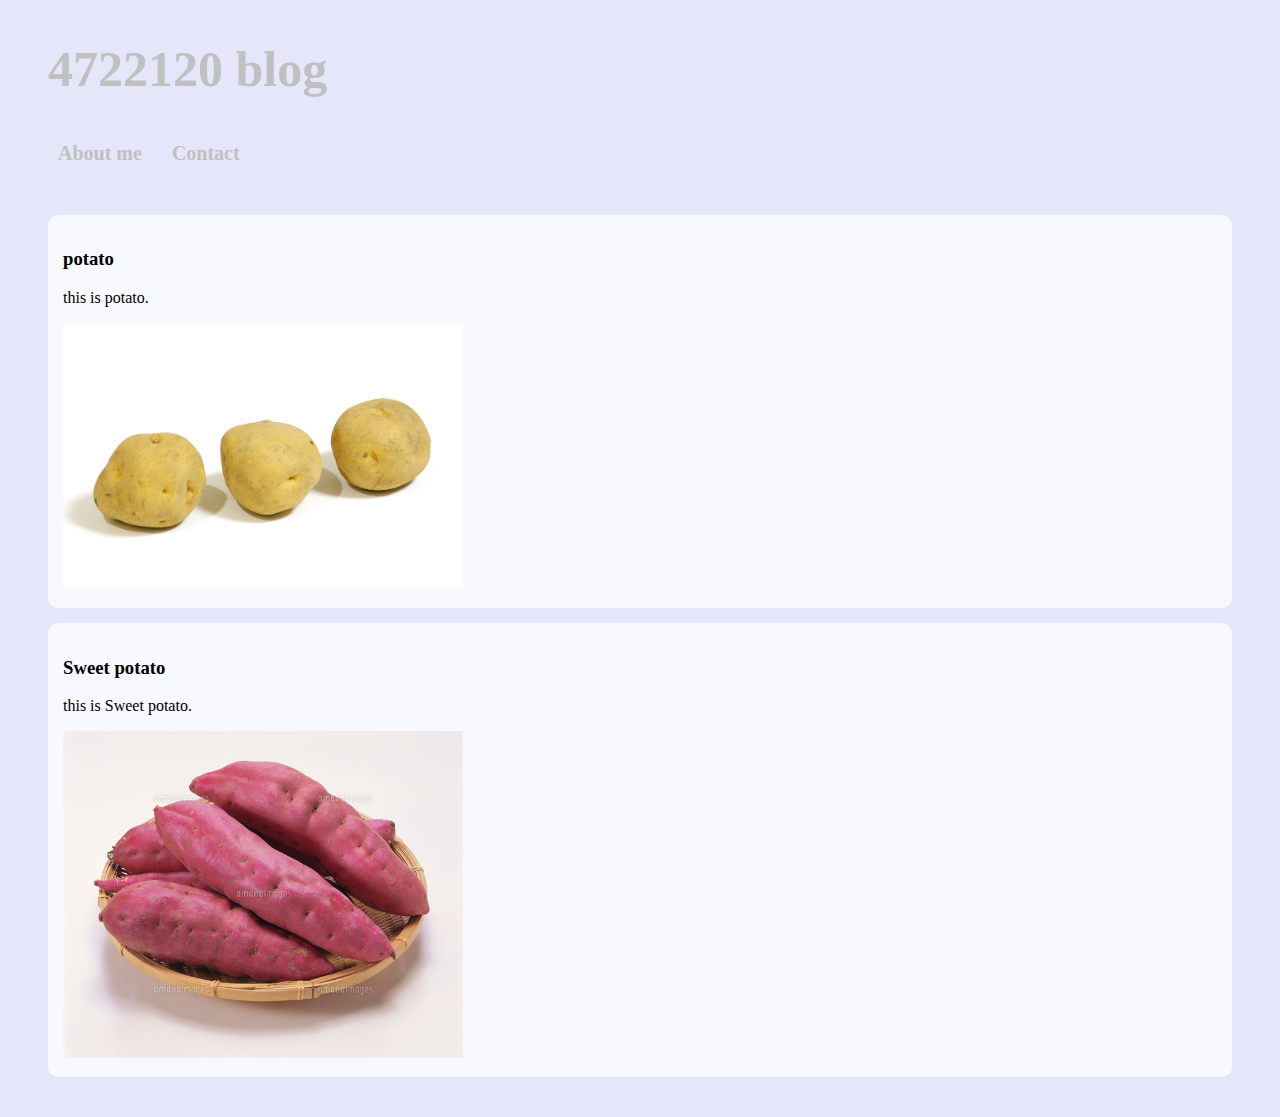
<file: index.html>
<!DOCTYPE html>
<html lang = "ja">
    <head>
        <meta charset="UTF-8">
        <link rel="stylesheet" href="css/main.css">
        <title>My blog</title>
    </head>

    <body>
        <section>
            <h1>4722120 blog</h1>
            <ul>
                <li><a href="pages/aboutme.html">About me</a></li>
                <li><a href="pages/contact.html">Contact</a></li>
            </ul>
        </section>

        <section>
            <article>
                <h3>potato</h3>
                <p>this is potato.</p>
                <img src="img/potato.jpg" alt="potato">
            </article>
            <article>
                <h3>Sweet potato</h3>
                <p>this is Sweet potato.</p>
                <img src="img/sweetpotato.jpg" alt="Sweetpotato">
            </article>
        </section>
    </body>
</html>
</file>
<file: css/main.css>
body {
    background-color: lavender;
}

section {
    margin: 40px;
}

h1 {
    font-size: 50px;
    font-weight: bold;
    color: silver;
}

ul{
    display: flex;
    padding-left: 0;
}

li{
    list-style: none;
    margin-right: 10px;
    padding: 10px;
    font-size: 20px;
}

a {
    text-decoration: none;
    color: silver;
    font-weight: bold;
}


article {
    background-color:ghostwhite;
    margin-top: 15px;
    padding: 15px;
    border-radius: 10px;
}

img {
    width: 400px;
}
</file>
